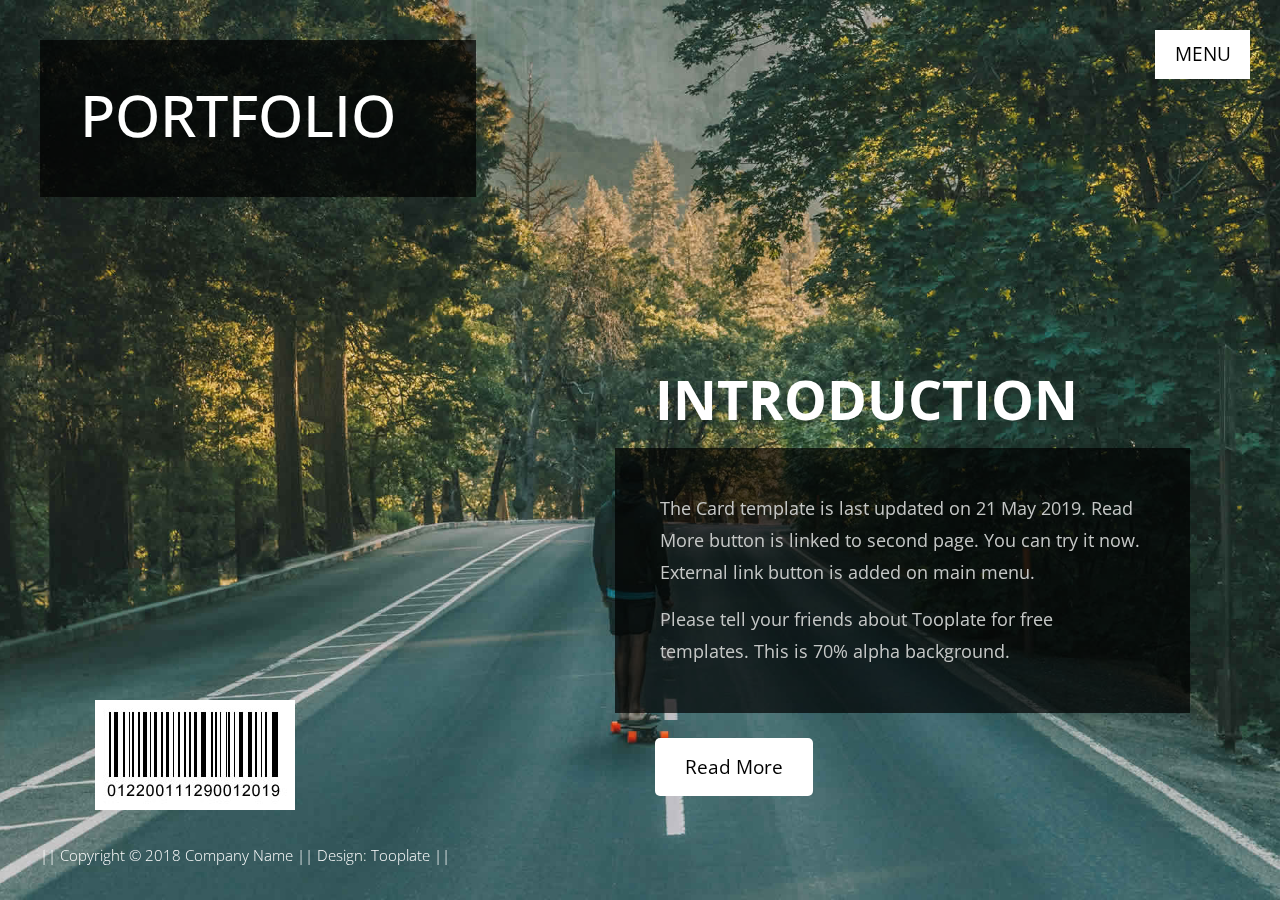
<file: 2109_the_card/index.html>
<!DOCTYPE html>
<html lang="en">
  <head>
    <meta charset="utf-8" />
    <meta name="viewport" content="width=device-width, initial-scale=1" />

    <title>The Card HTML5 Template by tooplate.com</title>
    <!--
Template 2109 The Card
http://www.tooplate.com/view/2109-the-card
-->
    <!-- load CSS -->
    <link
      rel="stylesheet"
      href="https://fonts.googleapis.com/css?family=Open+Sans:300,400,600"
    />
    <!-- Google web font "Open Sans" -->
    <link rel="stylesheet" href="css/bootstrap.min.css" />
    <!-- https://getbootstrap.com/ -->
    <link rel="stylesheet" href="slick/slick.css" />
    <link rel="stylesheet" href="slick/slick-theme.css" />
    <link rel="stylesheet" href="css/magnific-popup.css" />
    <link rel="stylesheet" href="css/tooplate-style.css" />
    <!-- Templatemo style -->
  </head>

  <body>
    <!-- Loader -->
    <div id="loader-wrapper">
      <div id="loader"></div>
      <div class="loader-section section-left"></div>
      <div class="loader-section section-right"></div>
    </div>

    <div class="tm-main-container">
      <div class="tm-top-container">
        <!-- Menu -->
        <nav id="tmNav" class="tm-nav">
          <a class="tm-navbar-menu" href="#">Menu</a>
          <ul class="tm-nav-links">
            <li class="tm-nav-item active">
              <a href="#" data-linkid="0" data-align="right" class="tm-nav-link">Intro</a>
            </li>
            <li class="tm-nav-item">
              <a href="#" data-linkid="1" data-align="right" class="tm-nav-link">About</a>
            </li>
            <li class="tm-nav-item">
              <a
                href="#"
                data-linkid="2"
                data-align="middle"
                class="tm-nav-link">Work</a>
            </li>
            <li class="tm-nav-item">
              <a href="#" data-linkid="3" data-align="left" class="tm-nav-link">Contact</a>
            </li>
            <li class="tm-nav-item">
              <a
                rel="nofollow" href="https://fb.com/tooplate"
                class="tm-nav-link external">External</a>
            </li>
          </ul>
        </nav>

        <!-- Site header -->
        <header class="tm-site-header-box tm-bg-dark">
          <h1 class="tm-site-title">PORTFOLIO</h1>
          <p class="mb-0 tm-site-subtitle"></p>
        </header>
      </div>
      <!-- tm-top-container -->

      <div class="container-fluid">
        <div class="row">
          <div class="col-md-12">
            <!-- Site content -->
            <div class="tm-content">
              <!-- Section 0 Introduction -->
              <section class="tm-section tm-section-0">
                <h2 class="tm-section-title mb-3 font-weight-bold">
                  Introduction
                </h2>
                <div class="tm-textbox tm-bg-dark">
                  <p>
                    The Card template is last updated on 21 May 2019. Read More button is linked to second page. You can try it now. External link button is added on main menu.
                  </p>
                  <p class="mb-0">
                    Please tell your friends about Tooplate for free templates. This is 70% alpha background.
                  </p>
                </div>
                <a href="#" id="tm_about_link" data-linkid="1" class="tm-link">Read More</a>
              </section>

              <!-- Section 1 About Me -->
              <section class="tm-section tm-section-1">
                <div class="tm-textbox tm-textbox-2 tm-bg-dark">
                  <h2 class="tm-text-blue mb-4">About Me</h2>
                  <p class="mb-4">
                    You are allowed to modify and use this HTML template for
                    your personal or business websites.
                  </p>
                  <p class="mb-4">
                    You are NOT allowed to re-distribute this template file on
                    your site for any reason. Thank you.
                  </p>
                  <a
                    href="#"
                    id="tm_work_link"
                    data-linkid="2"
                    class="tm-link m-0"
                    >Next</a
                  >
                </div>
              </section>

              <!-- Section 2 Work (Gallery) -->
              <section class="tm-section tm-section-2 mx-auto">
                <div class="grid tm-gallery">
                  <figure class="effect-goliath tm-gallery-item">
                    <img src="img/01.jpg" alt="Image 1" class="" />
                    <figcaption>
                      <h2>
                        Thoughtful
                        <span>Goliath</span>
                      </h2>
                      <p>When Goliath comes out, you should run.</p>
                      <a href="img/01.jpg">View more</a>
                    </figcaption>
                  </figure>
                  <figure class="effect-goliath tm-gallery-item">
                    <img src="img/02.jpg" alt="Pretty Girl" class="" />
                    <figcaption>
                      <h2>
                        Pretty Girl
                        <span>Picture</span>
                      </h2>
                      <p>Vivamus feugiat, neque sed.</p>
                      <a href="img/02.jpg">View more</a>
                    </figcaption>
                  </figure>
                  <figure class="effect-goliath tm-gallery-item">
                    <img src="img/03.jpg" alt="Red Flowers" class="" />
                    <figcaption>
                      <h2>
                        A bunch of
                        <span>Red Flower</span>
                      </h2>
                      <p>Integer pellentesque nisi iaculis sapien.</p>
                      <a href="img/03.jpg">View more</a>
                    </figcaption>
                  </figure>
                  <figure class="effect-goliath tm-gallery-item">
                    <img src="img/04.jpg" alt="Stairs" class="" />
                    <figcaption>
                      <h2>
                        Thoughtful
                        <span>Goliath</span>
                      </h2>
                      <p>When Goliath comes out, you should run.</p>
                      <a href="img/04.jpg">View more</a>
                    </figcaption>
                  </figure>
                  <figure class="effect-goliath tm-gallery-item">
                    <img src="img/05.jpg" alt="Image 5" class="" />
                    <figcaption>
                      <h2>
                        Thoughtful
                        <span>Goliath</span>
                      </h2>
                      <p>When Goliath comes out, you should run.</p>
                      <a href="img/05.jpg">View more</a>
                    </figcaption>
                  </figure>
                  <figure class="effect-goliath tm-gallery-item">
                    <img src="img/06.jpg" alt="Image 6" class="" />
                    <figcaption>
                      <h2>
                        Thoughtful
                        <span>Goliath</span>
                      </h2>
                      <p>When Goliath comes out, you should run.</p>
                      <a href="img/06.jpg">View more</a>
                    </figcaption>
                  </figure>
                  <figure class="effect-goliath tm-gallery-item">
                    <img src="img/07.jpg" alt="Image 7" class="" />
                    <figcaption>
                      <h2>
                        Thoughtful
                        <span>Goliath</span>
                      </h2>
                      <p>When Goliath comes out, you should run.</p>
                      <a href="img/07.jpg">View more</a>
                    </figcaption>
                  </figure>
                  <figure class="effect-goliath tm-gallery-item">
                    <img src="img/08.jpg" alt="Image 8" class="" />
                    <figcaption>
                      <h2>
                        Thoughtful
                        <span>Goliath</span>
                      </h2>
                      <p>When Goliath comes out, you should run.</p>
                      <a href="img/08.jpg">View more</a>
                    </figcaption>
                  </figure>
                  <figure class="effect-goliath tm-gallery-item">
                    <img src="img/09.jpg" alt="Image 9" class="" />
                    <figcaption>
                      <h2>
                        Thoughtful
                        <span>Goliath</span>
                      </h2>
                      <p>When Goliath comes out, you should run.</p>
                      <a href="img/09.jpg">View more</a>
                    </figcaption>
                  </figure>
                  <figure class="effect-goliath tm-gallery-item">
                    <img src="img/10.jpg" alt="Image 10" class="" />
                    <figcaption>
                      <h2>
                        Thoughtful
                        <span>Goliath</span>
                      </h2>
                      <p>When Goliath comes out, you should run.</p>
                      <a href="img/10.jpg">View more</a>
                    </figcaption>
                  </figure>
                  <figure class="effect-goliath tm-gallery-item">
                    <img src="img/11.jpg" alt="Image 11" class="" />
                    <figcaption>
                      <h2>
                        Thoughtful
                        <span>Goliath</span>
                      </h2>
                      <p>When Goliath comes out, you should run.</p>
                      <a href="img/11.jpg">View more</a>
                    </figcaption>
                  </figure>
                  <figure class="effect-goliath tm-gallery-item">
                    <img src="img/12.jpg" alt="Image 12" class="" />
                    <figcaption>
                      <h2>
                        Thoughtful
                        <span>Goliath</span>
                      </h2>
                      <p>When Goliath comes out, you should run.</p>
                      <a href="img/12.jpg">View more</a>
                    </figcaption>
                  </figure>
                </div>
              </section>

              <!-- Section 3 Contact -->
              <section class="tm-section tm-section-3 tm-section-left">
                <form action="" class="tm-contact-form" method="post">
                  <div class="form-group mb-4">
                    <input
                      type="text"
                      id="contact_name"
                      name="contact_name"
                      class="form-control"
                      placeholder="Name"
                      required
                    />
                  </div>
                  <div class="form-group mb-4">
                    <input
                      type="email"
                      id="contact_email"
                      name="contact_email"
                      class="form-control"
                      placeholder="Email"
                      required
                    />
                  </div>
                  <div class="form-group mb-4">
                    <textarea
                      rows="4"
                      id="contact_message"
                      name="contact_message"
                      class="form-control"
                      placeholder="Message"
                      required
                    ></textarea>
                  </div>
                  <div class="form-group mb-0">
                    <button type="submit" class="btn tm-send-btn tm-fl-right">
                      Send
                    </button>
                  </div>
                </form>
              </section>
            </div>
          </div>
        </div>
      </div>

      <div class="tm-bottom-container">
        <!-- Barcode -->
        <div class="tm-barcode-box">
          <img src="img/bar-code.jpg" alt="Bar code" />
        </div>

        <!-- Footer -->
        <footer>
          || Copyright &copy; 2018 Company Name || 
                  
        	Design: <a rel="nofollow" href="https://fb.com/tooplate">Tooplate</a> || 
        
        </footer>
      </div>
    </div>

    <script src="js/jquery-1.11.0.min.js"></script>
    <script src="js/background.cycle.js"></script>
    <script src="slick/slick.min.js"></script>
    <script src="js/jquery.magnific-popup.min.js"></script>
    <script>
      let slickInitDone = false;
      let previousImageId = 0,
        currentImageId = 0;
      let pageAlign = "right";
      let bgCycle;
      let links;
      let eachNavLink;

      window.onload = function() {
        $("body").addClass("loaded");
      };

      function navLinkClick(e) {
        if ($(e.target).hasClass("external")) {
          return;
        }

        e.preventDefault();

        if ($(e.target).data("align")) {
          pageAlign = $(e.target).data("align");
        }

        // Change bg image
        previousImageId = currentImageId;
        currentImageId = $(e.target).data("linkid");
        bgCycle.cycleToNextImage(previousImageId, currentImageId);

        // Change menu item highlight
        $(`.tm-nav-item:eq(${previousImageId})`).removeClass("active");
        $(`.tm-nav-item:eq(${currentImageId})`).addClass("active");

        // Change page content
        $(`.tm-section-${previousImageId}`).fadeOut(function(e) {
          $(`.tm-section-${currentImageId}`).fadeIn();
          // Gallery
          if (currentImageId === 2) {
            setupSlider();
          }
        });

        adjustFooter();
      }

      $(document).ready(function() {
        // Set first page
        $(".tm-section").fadeOut(0);
        $(".tm-section-0").fadeIn();

        // Set Background images
        // https://www.jqueryscript.net/slideshow/Simple-jQuery-Background-Image-Slideshow-with-Fade-Transitions-Background-Cycle.html
        bgCycle = $("body").backgroundCycle({
          imageUrls: [
            "img/photo-02.jpg",
            "img/photo-03.jpg",
            "img/photo-04.jpg",
            "img/photo-05.jpg"
          ],
          fadeSpeed: 2000,
          duration: -1,
          backgroundSize: SCALING_MODE_COVER
        });

        eachNavLink = $(".tm-nav-link");
        links = $(".tm-nav-links");

        // "Menu" open/close
        if (links.hasClass("open")) {
          links.fadeIn(0);
        } else {
          links.fadeOut(0);
        }

        $("#tm_about_link").on("click", navLinkClick);
        $("#tm_work_link").on("click", navLinkClick);

        // Each menu item click
        eachNavLink.on("click", navLinkClick);

        $(".tm-navbar-menu").click(function(e) {
          if (links.hasClass("open")) {
            links.fadeOut();
          } else {
            links.fadeIn();
          }

          links.toggleClass("open");
        });

        // window resize
        $(window).resize(function() {
          // If current page is Gallery page, set it up
          if (currentImageId === 2) {
            setupSlider();
          }

          // Adjust footer
          adjustFooter();
        });

        adjustFooter();
      }); // DOM is ready

      function adjustFooter() {
        const windowHeight = $(window).height();
        const topHeight = $(".tm-top-container").height();
        const middleHeight = $(".tm-content").height();
        let contentHeight = topHeight + middleHeight;

        if (pageAlign === "left") {
          contentHeight += $(".tm-bottom-container").height();
        }

        if (contentHeight > windowHeight) {
          $(".tm-bottom-container").addClass("tm-static");
        } else {
          $(".tm-bottom-container").removeClass("tm-static");
        }
      }

      function setupSlider() {
        let slidesToShow = 4;
        let slidesToScroll = 2;
        let windowWidth = $(window).width();

        if (windowWidth < 480) {
          slidesToShow = 1;
          slidesToScroll = 1;
        } else if (windowWidth < 768) {
          slidesToShow = 2;
          slidesToScroll = 1;
        } else if (windowWidth < 992) {
          slidesToShow = 3;
          slidesToScroll = 2;
        }

        if (slickInitDone) {
          $(".tm-gallery").slick("unslick");
        }

        slickInitDone = true;

        $(".tm-gallery").slick({
          dots: true,
          customPaging: function(slider, i) {
            var thumb = $(slider.$slides[i]).data();
            return `<a>${i + 1}</a>`;
          },
          infinite: true,
          prevArrow: false,
          nextArrow: false,
          slidesToShow: slidesToShow,
          slidesToScroll: slidesToScroll
        });

        // Open big image when a gallery image is clicked.
        $(".slick-list").magnificPopup({
          delegate: "a",
          type: "image",
          gallery: {
            enabled: true
          }
        });
      }
    </script>
  </body>
</html>
</file>
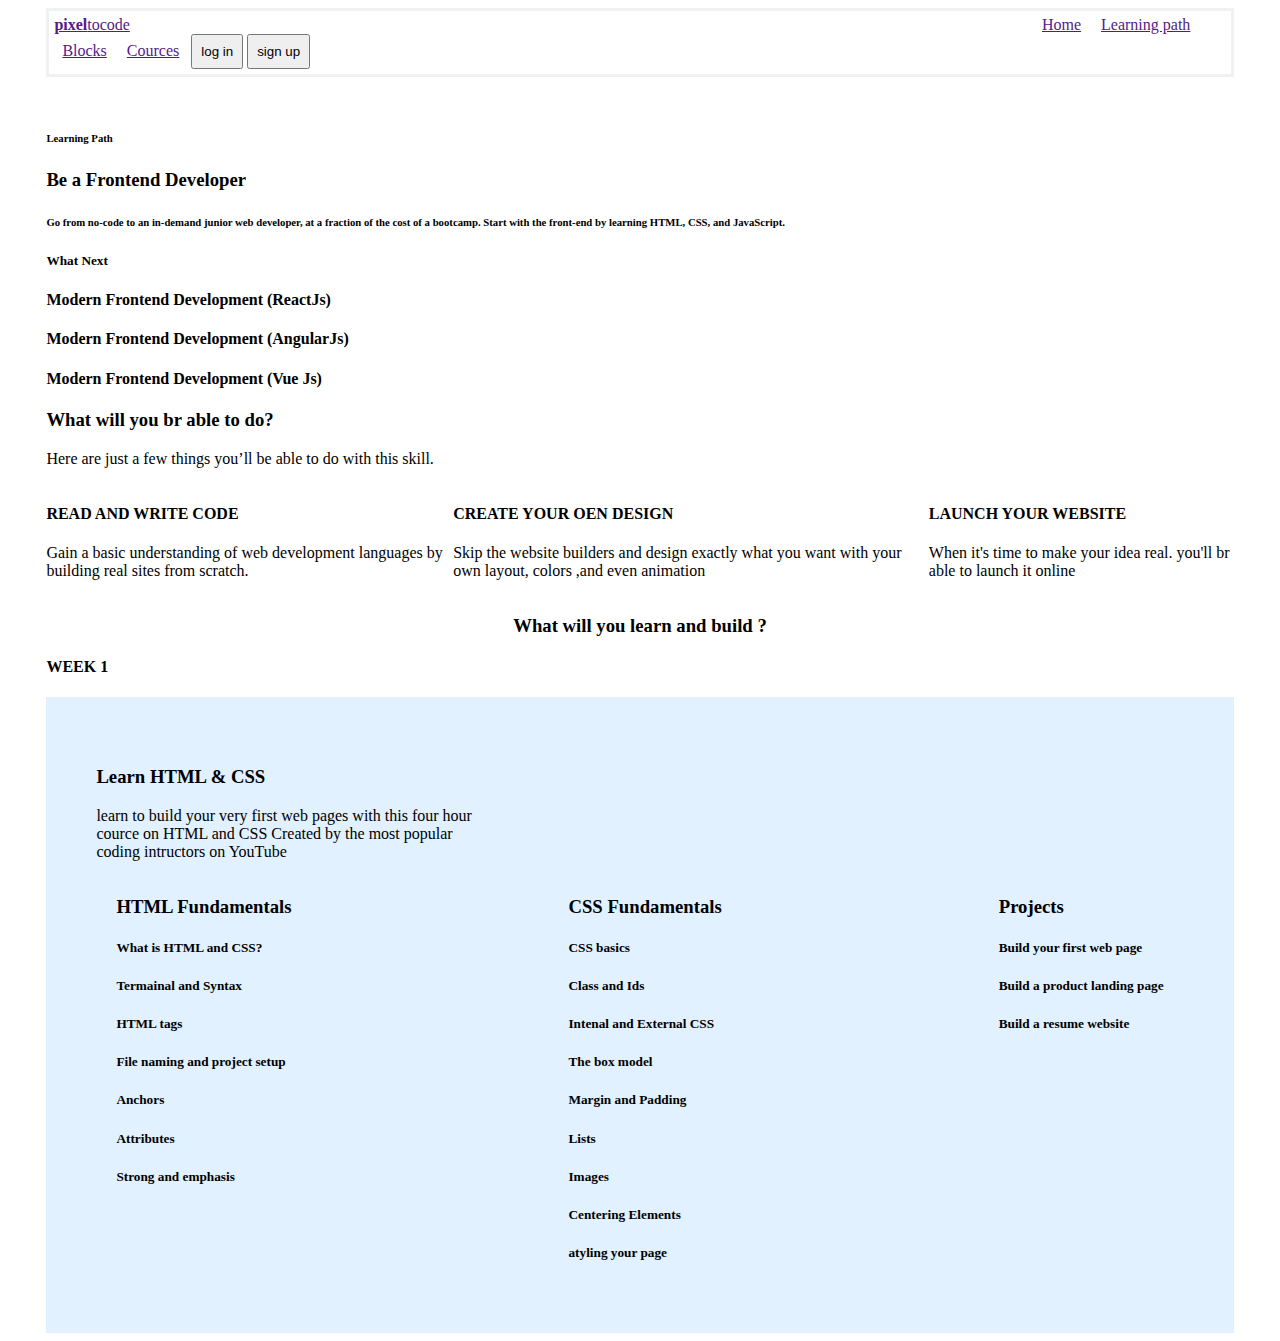
<file: web development/bootcamp/chalange1 page 2/index.html>
<html>
<head>
    <title>
        pixeltocode
    </title>
    <link rel="stylesheet" href="styles.css">
    <!-- adding bootstrap link -->
    <link href="https://cdn.jsdelivr.net/npm/bootstrap@5.0.2/dist/css/bootstrap.min.css" rel="stylesheet" integrity="sha384-EVSTQN3/azprG1Anm3QDgpJLIm9Nao0Yz1ztcQTwFspd3yD65VohhpuuCOmLASjC" crossorigin="anonymous">
    <script src="https://code.jquery.com/jquery-3.5.1.slim.min.js" integrity="sha384-DfXdz2htPH0lsSSs5nCTpuj/zy4C+OGpamoFVy38MVBnE+IbbVYUew+OrCXaRkfj" crossorigin="anonymous"></script>
  
</head>
<body>
    <!--navbar  -->
    <nav class="navbar">
        <a class="navbrand" href=""><strong>pixel</strong>tocode</a>
        <a class="nav-bar">
          <a class="nav-item" href="">Home</a>
          <a class="nav-item" href="">Learning path</a>
             <a class="nav-item" href="">Blocks</a>
             <a class="nav-item" href="">Cources</a>
             <button type="button" class="nav-item btn btn-light btn-outline btn-sm">log in</button>
             <button type="button" class="nav-item btn btn-primary btn-sm ">sign up</button>

    </nav>
<div class="main">
    <div class="card text-white bg-primary" style="width:body;">
        <div class="card-body">
        <h6><strong>Learning Path</strong></h6>
        <h3>Be a Frontend Developer</h3>
        <h6>
            Go from no-code to an in-demand junior web developer, at a fraction of the cost of a bootcamp. Start with the front-end by learning HTML, CSS, and JavaScript.
        </h6>
        </div>
        <div>
            <h5>What Next</h5>
           
            <h4>Modern Frontend Development 
                (ReactJs)</h4>
            <h4>Modern Frontend Development 
                (AngularJs)</h4>
            <h4>Modern Frontend Development 
                (Vue Js)</h4>
        </div>
        </div>
</div>
<!-- content section -->

    <h3>What will you br able to do?</h3>
<p>Here are just a few things you’ll be able to do with this skill.</p>
<div class="content">
<div><H4>READ AND WRITE CODE</H4>
<P>Gain a basic understanding of web development languages by building real sites from scratch.</P></div>
<div>
    <h4>CREATE YOUR OEN DESIGN</h4>
    <p>Skip the website builders and design exactly what you want with your own layout, colors ,and even animation</p>
</div>
<div>
    <h4>LAUNCH YOUR WEBSITE</h4>
    <P>When it's time to make your idea real. you'll br able to launch it online</P>
</div>
</div>
<h3 style="text-align:center;">What will you learn and build ?</h3>
<h4>WEEK 1</h4>
<!-- footer section -->
<div class="footer-section-header">
    <h3>Learn HTML & CSS</h3>
<P  style="width:400px">learn to build your very first web pages with this four hour cource on HTML and CSS Created by the most popular coding intructors on YouTube </P>
<div class="footer-section">
    <div class="footer"><h3>HTML Fundamentals</h3>
    <h5>What is HTML and CSS?</h5>
    <h5>Termainal and Syntax</h5>
    <h5>HTML tags</h5>
    <h5>File naming and project setup</h5>
    <h5>Anchors</h5>
    <h5>Attributes</h5>
    <h5>Strong and emphasis</h5>
    </div>
    <div class="footer">
        <h3>CSS Fundamentals</h3>
        <h5>CSS basics</h5>
        <h5>Class and Ids</h5>
        <h5>Intenal and External CSS</h5>
        <h5>The box model</h5>
        <h5>Margin and Padding</h5>
        <h5>Lists</h5>
        <h5>Images</h5>
        <h5>Centering Elements</h5>
        <h5>atyling your page</h5>
    </div>
    <div class="footer">
    <h3>Projects</h3>
    <h5>Build your first web page</h5>
    <h5>Build a product landing page</h5>
    <h5>Build a resume website</h5>
    
    </div></div>
</div>
</body>


</html>
</file>
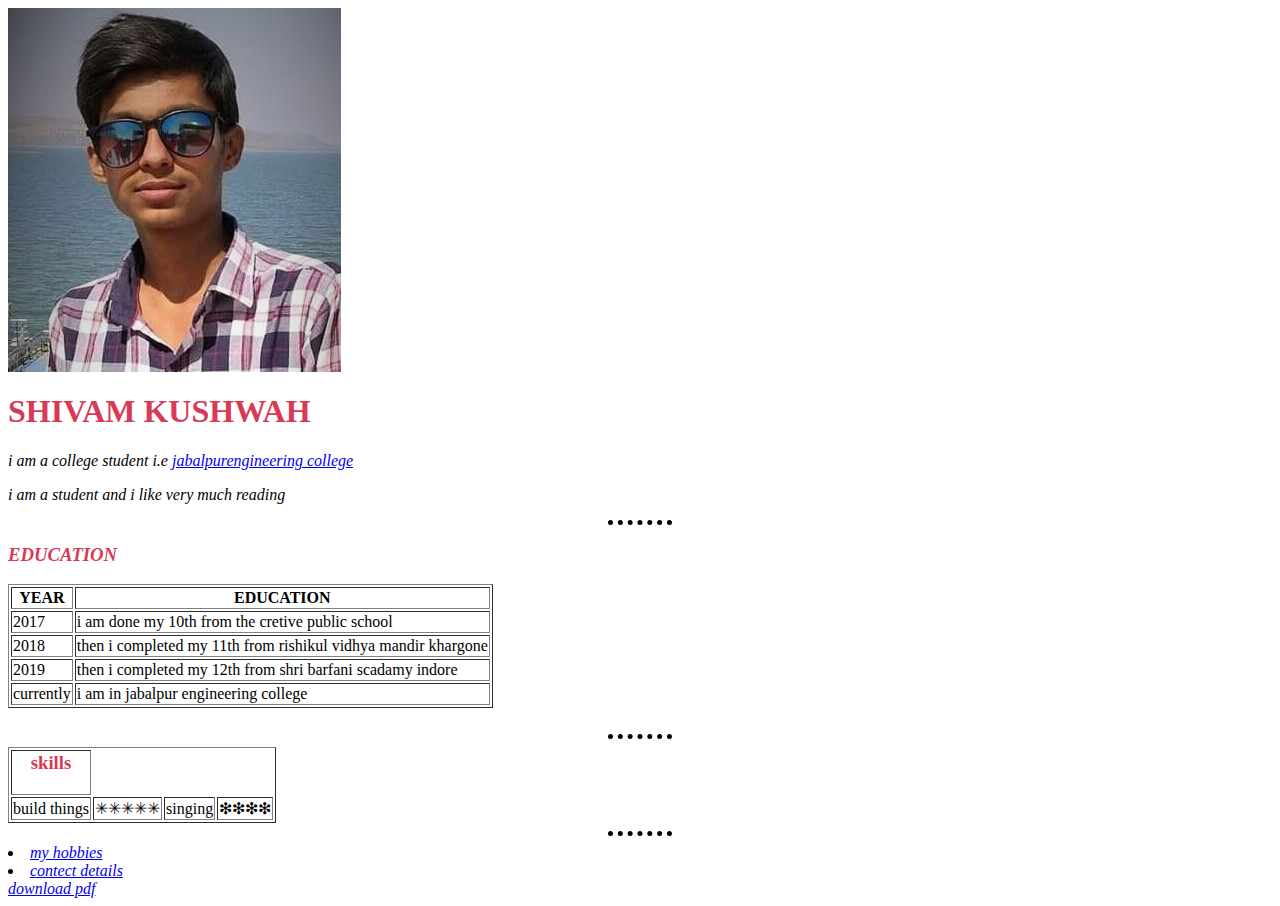
<file: web development/html personal website/css2.html>
<!doctype>
    <head>
      <meta charset="utf-8">
      <title>SHIVAM KUSHWAH PERONAL site</title>
      <link rel="stylesheet" href="styling css.css">
    </head>
    <body>
    <img src="FB_IMG (2).jpg " alt="">
      <h1>SHIVAM KUSHWAH</h1>
      <p><em>i am a college student i.e <a href="https://www.jecjabalpur.ac.in/">jabalpurengineering college</a> <em></p>

        <p>i am a student and i like very much reading</p>
        <hr>
<h3>EDUCATION</h3>
      <table border="1">
        <th>YEAR </th>
        <th>EDUCATION</th>
        <tr>
          <td>2017</td>
          <td> i am done my 10th from the cretive public school</td>
        </tr>
        <tr>

            <td>2018</td>
          <td>then i completed my 11th from rishikul vidhya mandir khargone</td>
        </tr>
        <tr> <td>2019</td>
          <td>then i completed my 12th from shri barfani scadamy indore</td>
    </tr>
    <tr>  <td>currently</td>

      <td> i am in jabalpur engineering college</td>
    </tr>
      </table><br> <hr>
      <table border="1">
        <th><h3>skills</h3></th>
        <tr>
          <td>build things</td>
          <td>✳✳✳✳✳</td>
          <td>singing</td>
          <td>❇❇❇❇</td>
        </tr>
      </table>
<hr>
  <li> <a href="my hobbies.html">my hobbies</a></li>
  <li><a href="my contect deitails.html">contect details</a></li>
      <a download href="https://web.stanford.edu/group/csp/cs21/htmlcheatsheet.pdf">download pdf</a>

    </body>
  </html>
</file>
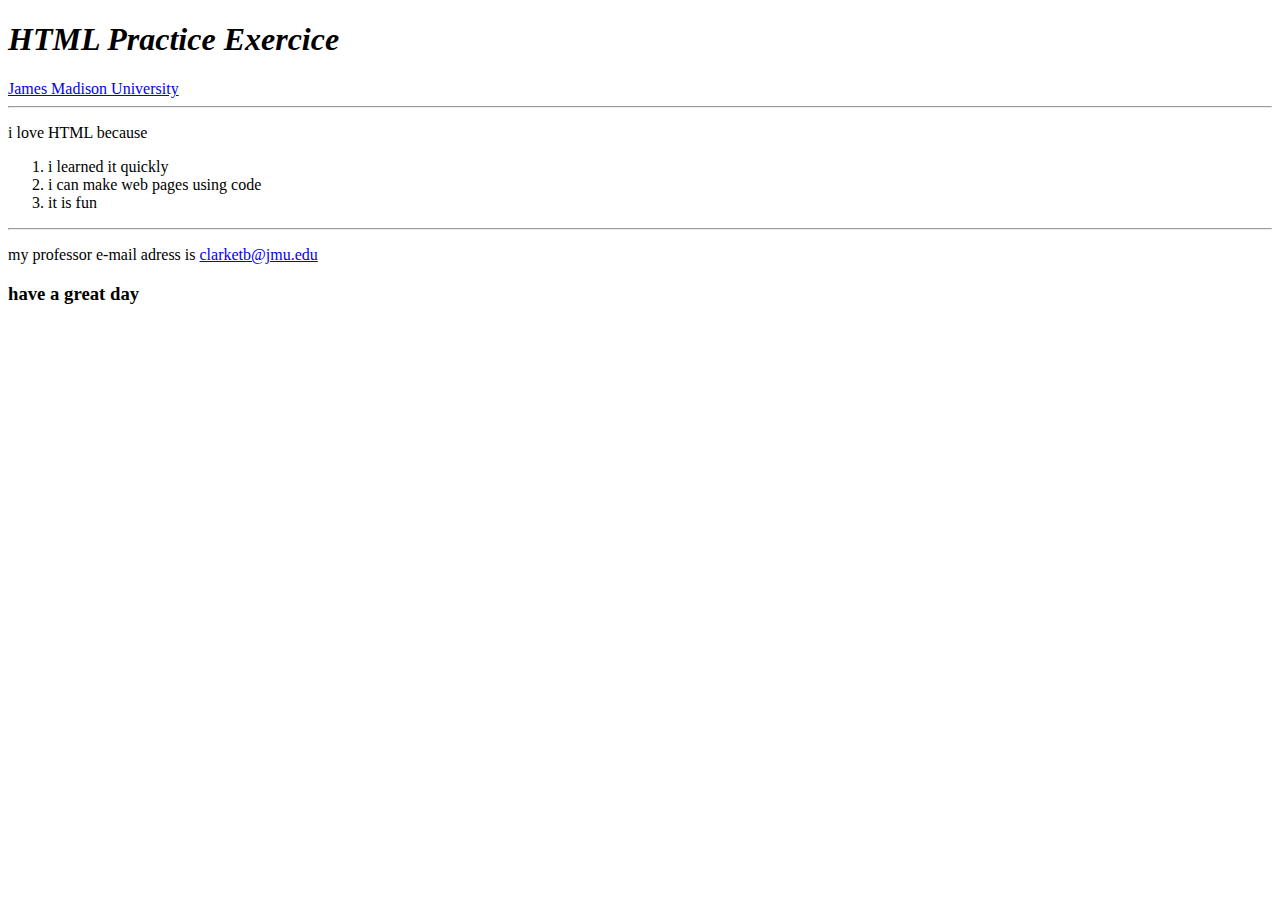
<file: web development/html personal website/html practice 1 .html>
<!DOCTYPE html>
<html lang="en" dir="ltr">
  <head>
    <meta charset="utf-8">
    <title>i love HTML!!!</title>
  </head>
  <body>
    <h1><em>HTML Practice Exercice</em></h1>
    <a href="https://www.jmu.edu/">James Madison University</a>
    <hr>
    <p>i love HTML because</p>
    <ol>
      <li>i learned it quickly</li>
      <li>i can make web pages using code</li>
      <li> it is fun</li>
    </ol>
<hr>
<p>my professor e-mail adress is <a href="https://www.jmu.edu/cob/faculty/all-faculty/clarke-theresa.shtml">clarketb@jmu.edu</a></p>
<h3>have a great day</h3>
  </body>
</html>
</file>
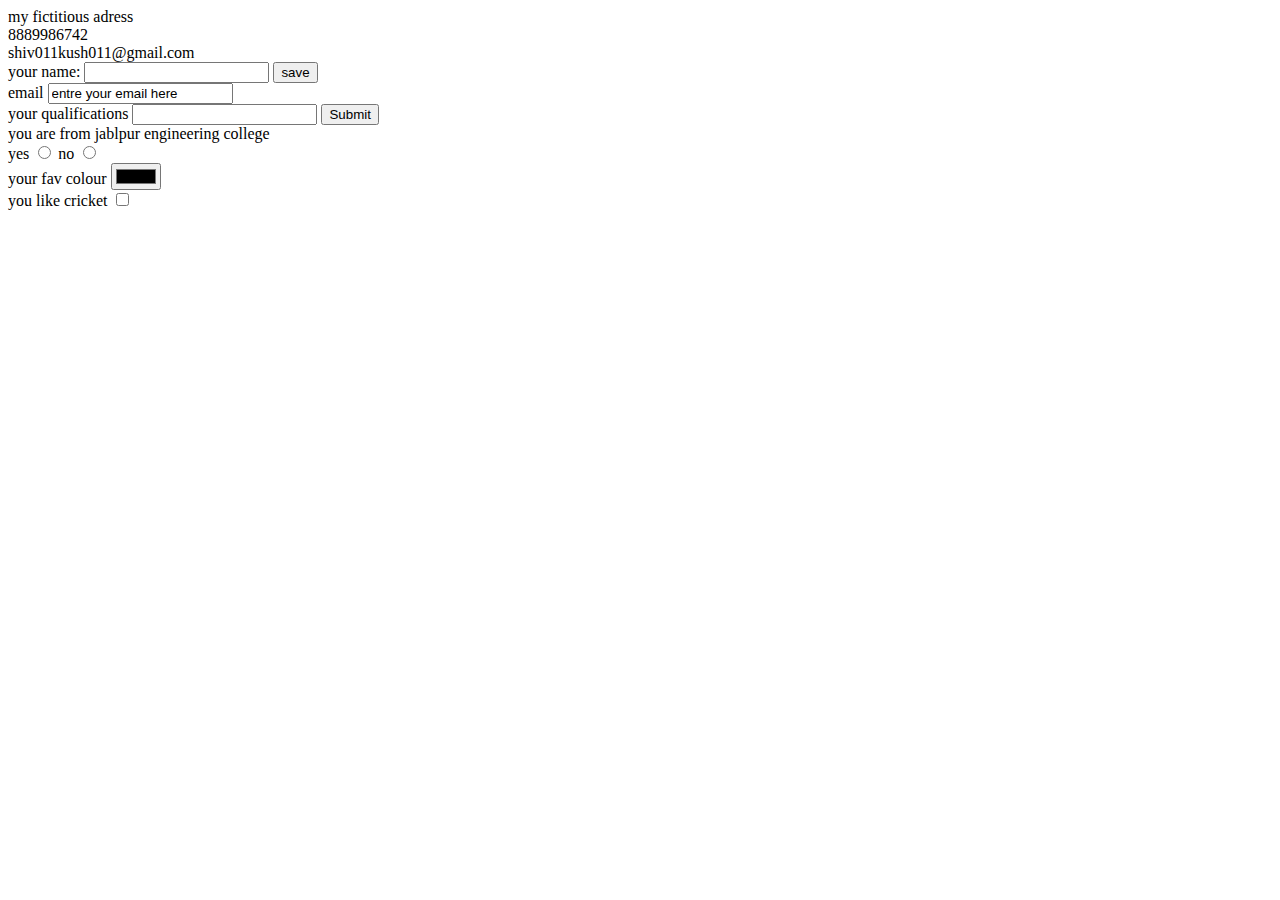
<file: web development/html personal website/my contect deitails.html>
<!DOCTYPE html>
<html lang="en" dir="ltr">
  <head>
    <meta charset="utf-8">
    <title>contect details</title>
    <link rel="stylesheet" href="styling css.css">  
  </head>
  <body>
    <li>my fictitious adress</li>
    <li>8889986742</li>
    <li>shiv011kush011@gmail.com</li>
    <form class="" action="https://www.jecjabalpur.ac.in/" method="post">
<li> <label for="">your name:</label>
    <input type="text" name="" value="">
  <input type="submit" name="" value="save"></li>
  <label for="">email</label>
  <input type="email" name="" value="entre your email here">
<li> <label for="">your qualifications</label>
  <input type="text" name="" value="">
  <input type="submit" name=""></li><li>
  you are from jablpur engineering college</li>

  <label for="">yes</label>
<input type="radio" name="" value="">
<label for="">no</label>
<input type="radio" name="" value="">
<li>
<label for="">your fav colour</label>
<input type="color" name="" value=""></li> <li>
<label for="">you like cricket </label>
<input type="checkbox" name="" value=""></li>

   </form>

  </body>
</html>
</file>
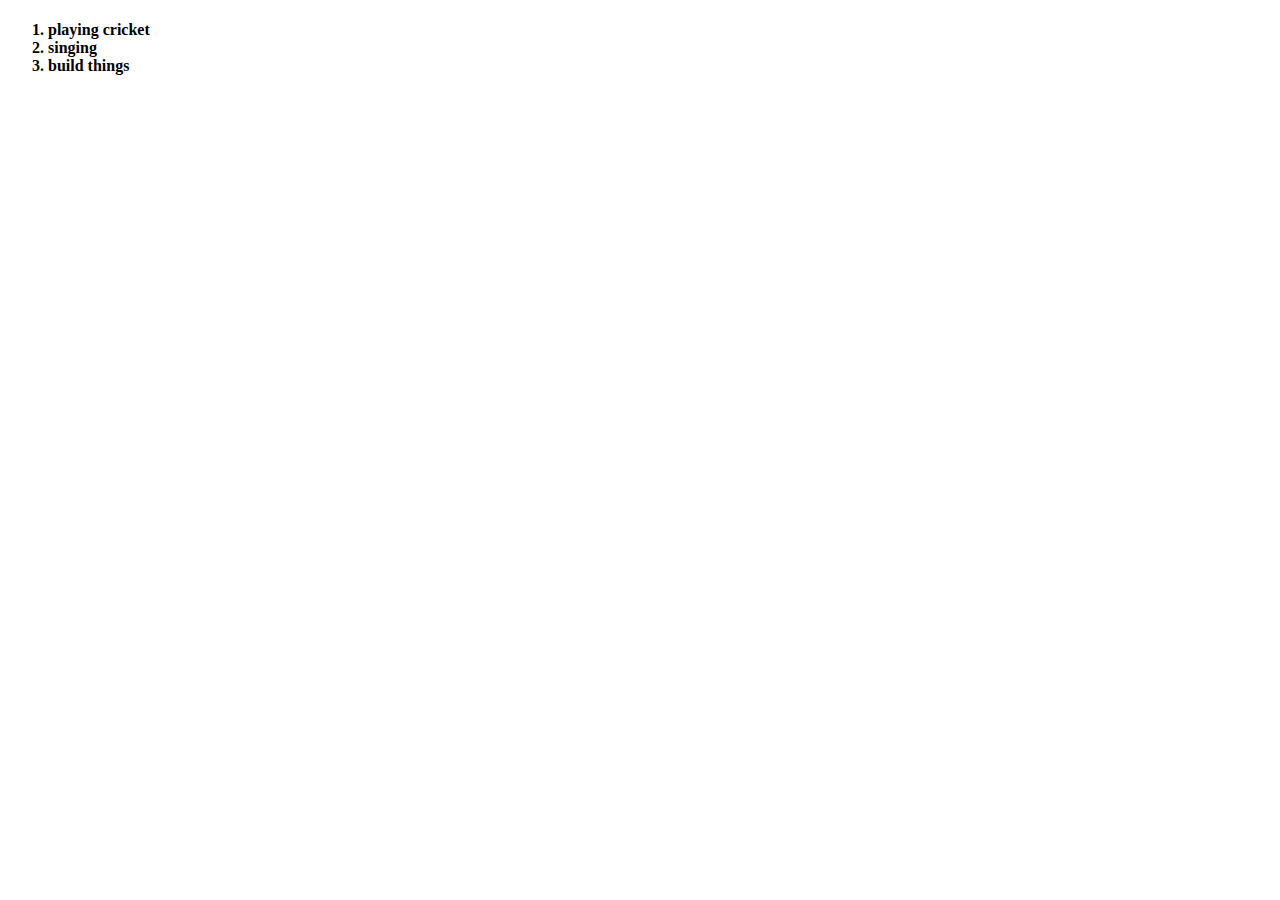
<file: web development/html personal website/my hobbies.html>
<!DOCTYPE html>
<html lang="en" dir="ltr">
  <head>
    <meta charset="utf-8">
    <title>my hobbies</title>
    <link rel="stylesheet" href="styling css.css">  
  </head>
  <body>  <h4><ol>
      <li>playing cricket</li>
      <li>singing</li>
      <li>build things</li>
    </ol> </h4>


  </body>
</html>
</file>
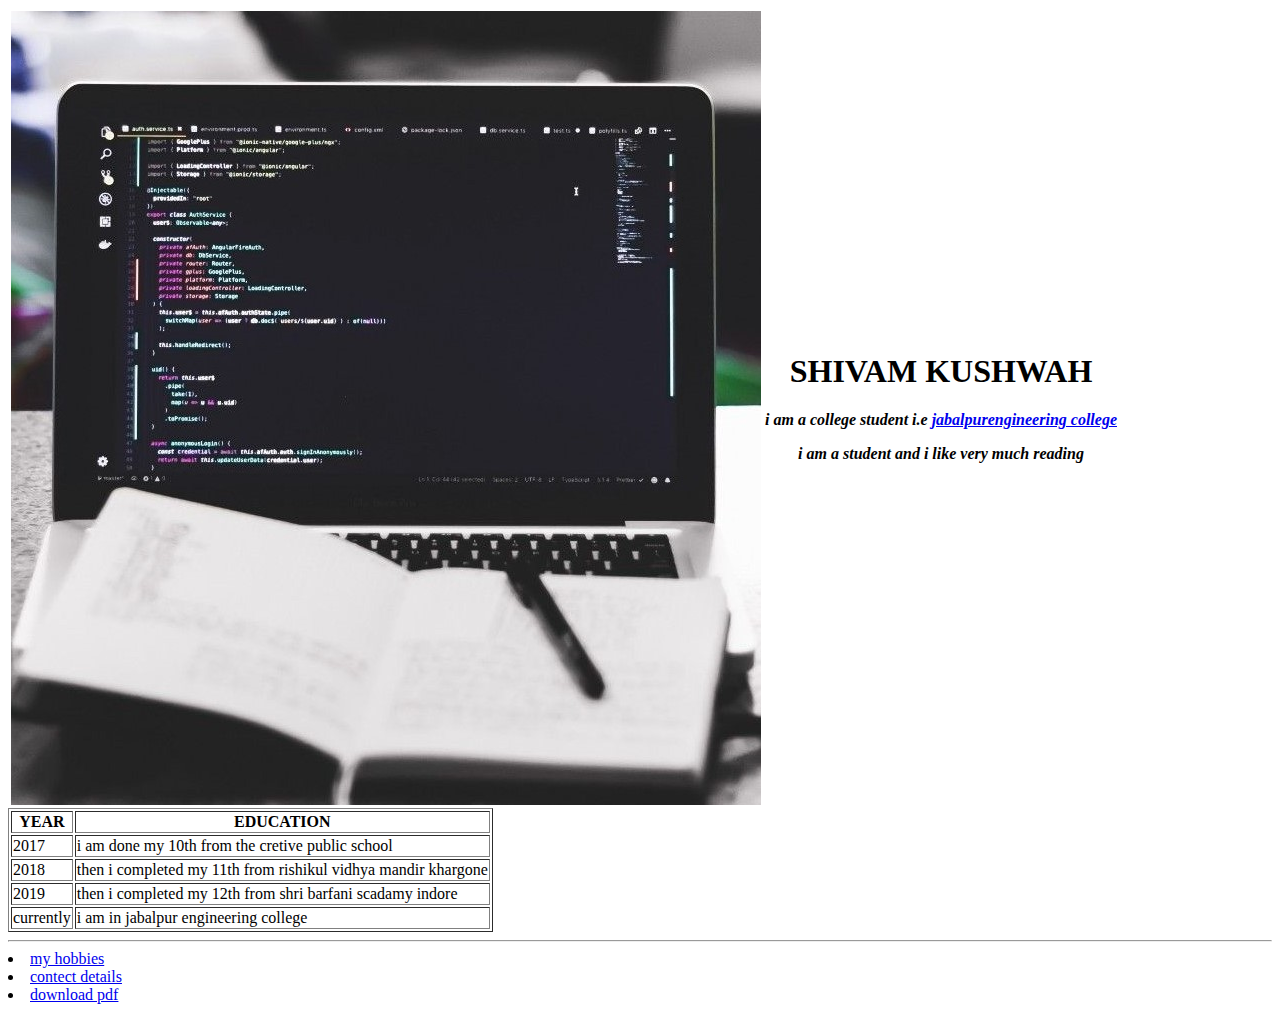
<file: web development/html personal website/personal website 2.html>
<!doctype>
    <head>
      <meta charset="utf-8">
      <title>SHIVAM KUSHWAH PERONAL site</title>
    </head>
    <body>
      <table>
      <th><img src="web 1.jpg" alt=""></th>
      <th>  <h1>SHIVAM KUSHWAH</h1>
            <p><em>i am a college student i.e <a href="https://www.jecjabalpur.ac.in/">jabalpurengineering college</a> <em></p>

              <p>i am a student and i like very much reading</p></th>


    </table>
      <table border="1">
        <th>YEAR </th>
        <th>EDUCATION</th>
        <tr>
          <td>2017</td>
          <td> i am done my 10th from the cretive public school</td>
        </tr>
        <tr>

            <td>2018</td>
          <td>then i completed my 11th from rishikul vidhya mandir khargone</td>
        </tr>
        <tr> <td>2019</td>
          <td>then i completed my 12th from shri barfani scadamy indore</td>
    </tr>
    <tr>  <td>currently</td>

      <td> i am in jabalpur engineering college</td>
    </tr>
      </table>
<hr>
  <li> <a href="my hobbies.html">my hobbies</a></li>
  <li><a href="my contect deitails.html">contect details</a></li>
    <li><a download href="https://web.stanford.edu/group/csp/cs21/htmlcheatsheet.pdf">download pdf</a></li>

    </body>
  </html>
</file>
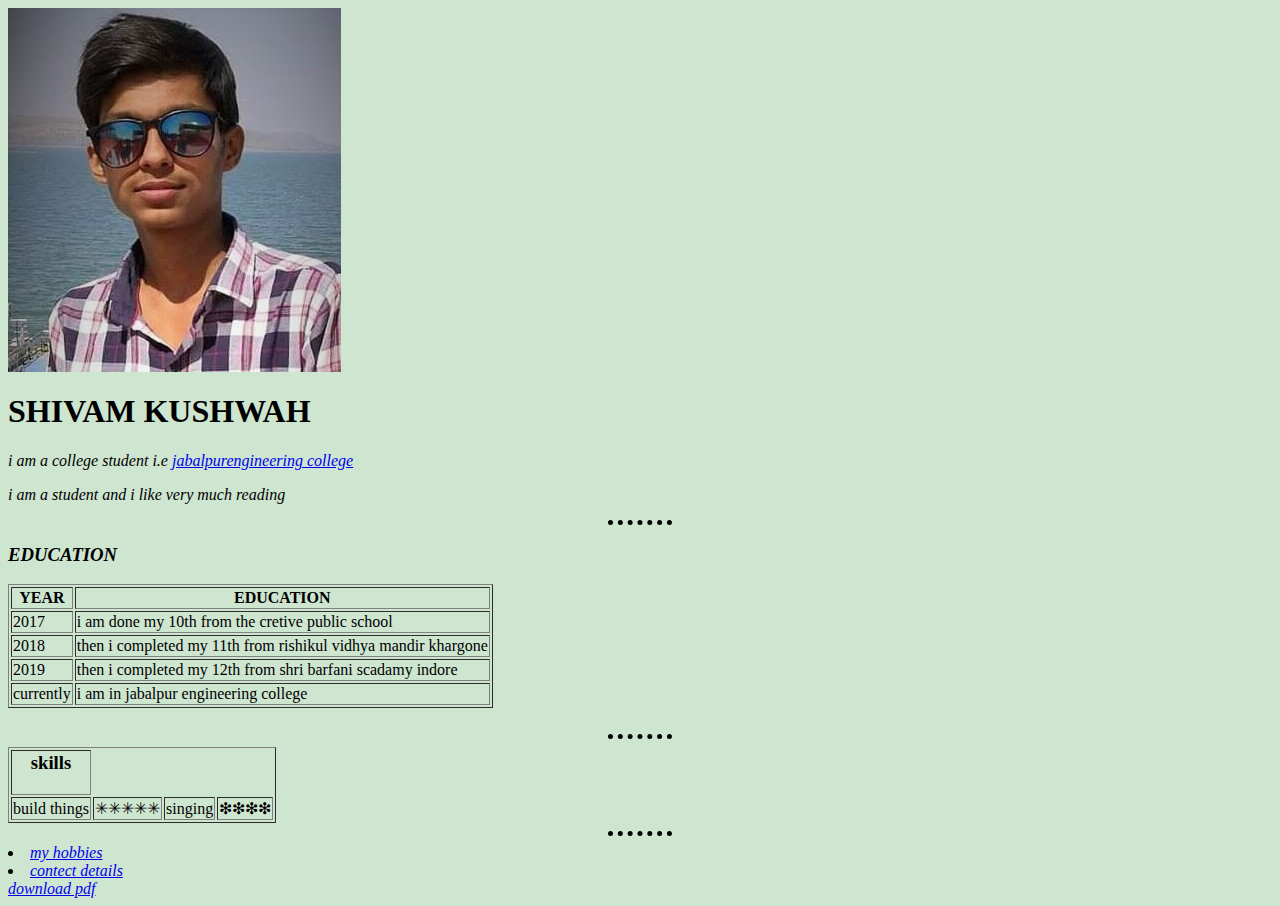
<file: web development/html personal website/start internal css1.html>
<!doctype>
    <head>
      <meta charset="utf-8">
      <title>SHIVAM KUSHWAH PERONAL site</title>
      <style media="screen">
        body {
          background-color: blue
        }
        hr
        {
          border-style: dotted none none;
          border-color: black;
          border-width: 5px;
         width: 5%}
         table
         { background- color: pink}
         img {size: 30*30 px
         }
              </style>
    </head>
    <body style="background-color: CEE5D0">

      <img src="FB_IMG (2).jpg " alt="">
      <h1>SHIVAM KUSHWAH</h1>
      <p><em>i am a college student i.e <a href="https://www.jecjabalpur.ac.in/">jabalpurengineering college</a> <em></p>

        <p>i am a student and i like very much reading</p>
        <hr>
<h3>EDUCATION</h3>
      <table border="1">
        <th>YEAR </th>
        <th>EDUCATION</th>
        <tr>
          <td>2017</td>
          <td> i am done my 10th from the cretive public school</td>
        </tr>
        <tr>

            <td>2018</td>
          <td>then i completed my 11th from rishikul vidhya mandir khargone</td>
        </tr>
        <tr> <td>2019</td>
          <td>then i completed my 12th from shri barfani scadamy indore</td>
    </tr>
    <tr>  <td>currently</td>

      <td> i am in jabalpur engineering college</td>
    </tr>
      </table><br> <hr>
      <table border="1">
        <th><h3>skills</h3></th>
        <tr>
          <td>build things</td>
          <td>✳✳✳✳✳</td>
          <td>singing</td>
          <td>❇❇❇❇</td>
        </tr>
      </table>
<hr>
  <li> <a href="my hobbies.html">my hobbies</a></li>
  <li><a href="my contect deitails.html">contect details</a></li>
      <a download href="https://web.stanford.edu/group/csp/cs21/htmlcheatsheet.pdf">download pdf</a>

    </body>
  </html>
</file>
<file: 2109_the_card/css/tooplate-style.css>
/*
Template 2109 The Card
http://www.tooplate.com/view/2109-the-card
*/

* {
  margin: 0;
  padding: 0;
}

body {
  font-family: "Open Sans", Helvetica, Arial, sans-serif;
  font-size: 19px;
  color: #ffffff;
  overflow-x: hidden;
  background: #25332e;
}

a {
  transition: all 0.2s;
}

footer a:link, footer a:visited {
	color: #FFF;
}
.tm-text-blue {
  color: #00ccfc;
}

.tm-main-container {
  position: relative;
  height: 100%;
}

.tm-top-container {
  display: flex;
  flex-direction: row-reverse;
  align-items: flex-start;
  justify-content: space-between;
}

.tm-navbar-menu {
  display: block;
  color: black;
  background: white;
  padding: 10px 20px;
  margin-bottom: 18px;
  width: 95px;
  margin-right: 0;
  margin-left: auto;
  text-align: center;
}

.tm-navbar-menu:hover {
  color: #950000;
  text-decoration: none;
}

.tm-nav {
  margin: 30px;
  text-transform: uppercase;
}

.tm-nav-links {
  list-style: none;
}

.tm-nav-link:link,
.tm-nav-link:visited {
  color: black;
  background-color: white;
  padding: 10px 40px;
  display: block;
  margin-bottom: 6px;
  text-align: center;
}

.tm-nav-item.active .tm-nav-link,
.tm-nav-link:hover,
.tm-nav-link:focus {
  text-decoration: none;
  color: #950000;
}

.tm-bg-dark {
  background: rgba(0, 0, 0, 0.7);
}

.tm-site-header-box {
  display: inline-block;
  padding: 40px 80px 40px 40px;
  margin: 40px 40px 100px;
}

.tm-site-title {
  font-size: 3.6rem;
  text-transform: uppercase;
}

.tm-site-subtitle {
  color: #cdffd0;
  font-size: 1.4rem;
  font-weight: 300;
}

.tm-content {
  padding-bottom: 50px;
  display: flex;
  justify-content: flex-end;
  width: 100%;
}

.tm-section {
  margin-right: 75px;
  max-width: 100%;
}

.tm-section-title {
  font-size: 3.4rem;
  margin-left: 40px;
  text-transform: uppercase;
}

.tm-textbox {
  padding: 45px;
  font-size: 1.1rem;
  color: #c5c7c6;
  line-height: 1.8;
}

.tm-textbox-2 {
  padding: 60px 40px 60px;
}

.tm-section-0 {
  margin-top: 70px;
  max-width: 575px;
}
.tm-section-1 {
  margin-top: 70px;
  max-width: 420px;
}

.tm-link:link,
.tm-link:visited {
  background-color: white;
  padding: 15px 30px;
  color: black;
  border-radius: 5px;
  display: inline-block;
  margin-left: 40px;
  margin-top: 25px;
}

.tm-link:focus,
.tm-link:hover {
  text-decoration: none;
  color: #950000;
}

.tm-bottom-container {
  position: absolute;
  bottom: 0;
  left: 0;
}

.tm-bottom-container.non-sticky {
  position: static;
}

.tm-barcode-box {
  margin-bottom: 30px;
  margin-left: 95px;
}

footer {
  font-weight: 300;
  margin-bottom: 30px;
  margin-left: 40px;
  font-size: 0.95rem;
  margin-right: 40px;
  line-height: 2;
}

/* Image Gallery */
.tm-gallery {
  max-width: 860px;
  margin: 0 auto;
}

.tm-gallery-item {
  margin: 0 10px;
}

.slick-dots {
  bottom: 5px;
}

.slick-dots li {
  background-color: white;
  width: 40px;
  height: 40px;
  margin: 5px 3px;
  transition: all 0.2s;
}

.slick-dots li:hover,
.slick-dots li.slick-active {
  background-color: #a20015;
}

.slick-dots li:hover a:not([href]):not([tabindex]),
.slick-dots li.slick-active a:not([href]):not([tabindex]) {
  color: white;
}

.slick-dots li a:not([href]):not([tabindex]) {
  color: black;
  display: block;
  margin-top: 5px;
}

/* Image Hover effect */
.grid {
  position: relative;
  clear: both;
  margin: 0 auto;
  padding: 1em 0 4em;
  max-width: 880px;
  width: 100%;
  list-style: none;
  text-align: center;
}

/* Common style */
.grid figure {
  position: relative;
  float: left;
  overflow: hidden;
  max-width: 200px;
  height: auto;
  background: #3085a3;
  text-align: center;
  cursor: pointer;
}

.grid figure img {
  position: relative;
  display: block;
  min-height: 100%;
  max-width: 100%;
  opacity: 0.8;
}

.grid figure figcaption {
  padding: 2em;
  color: #fff;
  text-transform: uppercase;
  font-size: 1.25em;
  -webkit-backface-visibility: hidden;
  backface-visibility: hidden;
}

.grid figure figcaption::before,
.grid figure figcaption::after {
  pointer-events: none;
}

.grid figure figcaption,
.grid figure figcaption > a {
  position: absolute;
  top: 0;
  left: 0;
  width: 100%;
  height: 100%;
}

/* Anchor will cover the whole item by default */
/* For some effects it will show as a button */
.grid figure figcaption > a {
  z-index: 1000;
  text-indent: 200%;
  white-space: nowrap;
  font-size: 0;
  opacity: 0;
}

.grid figure h2 {
  word-spacing: -0.15em;
  font-weight: 300;
}

.grid figure h2 span {
  font-weight: 800;
}

.grid figure h2,
.grid figure p {
  margin: 0;
}

.grid figure p {
  letter-spacing: 1px;
  font-size: 68.5%;
}

/*-----------------*/
/***** Goliath *****/
/*-----------------*/

figure.effect-goliath {
  background: #df4e4e;
}

figure.effect-goliath img,
figure.effect-goliath h2 {
  -webkit-transition: -webkit-transform 0.35s;
  transition: transform 0.35s;
}

figure.effect-goliath img {
  -webkit-backface-visibility: hidden;
  backface-visibility: hidden;
}

figure.effect-goliath h2 {
  font-size: 1.3rem;
}
figure.effect-goliath h2,
figure.effect-goliath p {
  position: absolute;
  bottom: 0;
  left: 0;
  padding: 30px;
}

figure.effect-goliath p {
  text-transform: none;
  font-size: 1rem;
  padding: 15px 10px;
  opacity: 0;
  -webkit-transition: opacity 0.35s, -webkit-transform 0.35s;
  transition: opacity 0.35s, transform 0.35s;
  -webkit-transform: translate3d(0, 50px, 0);
  transform: translate3d(0, 50px, 0);
}

figure.effect-goliath:hover img {
  -webkit-transform: translate3d(0, -80px, 0);
  transform: translate3d(0, -80px, 0);
}

figure.effect-goliath:hover h2 {
  -webkit-transform: translate3d(0, -100px, 0);
  transform: translate3d(0, -100px, 0);
}

figure.effect-goliath:hover p {
  opacity: 1;
  -webkit-transform: translate3d(0, 0, 0);
  transform: translate3d(0, 0, 0);
}

/* Contact */
.tm-section-3 {
  width: 100%;
  max-width: 400px;
  margin-left: 40px;
  margin-right: auto;
  margin-top: -50px;
}

.tm-contact-form {
  background-color: rgba(255, 255, 255, 0.7);
  padding: 60px;
}

.form-control {
  border-radius: 0;
  border: none;
  border-bottom: 1px solid black;
  background-color: transparent;
  color: black;
  padding: 10px 0;
}

.form-control:focus {
  box-shadow: none;
  background-color: transparent;
  border-color: #950000;
}

.form-control::placeholder {
  /* Chrome, Firefox, Opera, Safari 10.1+ */
  color: black;
  opacity: 1; /* Firefox */
}

.form-control:-ms-input-placeholder {
  /* Internet Explorer 10-11 */
  color: black;
}

.form-control::-ms-input-placeholder {
  /* Microsoft Edge */
  color: black;
}

.tm-fl-right {
  float: right;
}

.tm-send-btn {
  border-radius: 0;
  background-color: transparent;
  border: none;
  border-top: 1px solid transparent;
  border-bottom: 1px solid black;
  transition: all 0.2s;
}

.tm-send-btn:hover {
  border-top: 1px solid black;
}

.btn:focus {
  box-shadow: none;
}

.tm-footer-link:link,
.tm-footer-link:visited {
  color: white;
}

.tm-footer-link:focus,
.tm-footer-link:hover {
  color: #cdffd0;
  text-decoration: none;
}

/* Loader */
#loader-wrapper {
  position: fixed;
  top: 0;
  left: 0;
  width: 100%;
  height: 100%;
  z-index: 2000;
}
#loader {
  display: block;
  position: relative;
  left: 50%;
  top: 50%;
  width: 150px;
  height: 150px;
  margin: -75px 0 0 -75px;
  border-radius: 50%;
  border: 3px solid transparent;
  border-top-color: #3498db;

  -webkit-animation: spin 2s linear infinite; /* Chrome, Opera 15+, Safari 5+ */
  animation: spin 2s linear infinite; /* Chrome, Firefox 16+, IE 10+, Opera */

  z-index: 10001;
}

#loader:before {
  content: "";
  position: absolute;
  top: 5px;
  left: 5px;
  right: 5px;
  bottom: 5px;
  border-radius: 50%;
  border: 3px solid transparent;
  border-top-color: #e74c3c;

  -webkit-animation: spin 3s linear infinite; /* Chrome, Opera 15+, Safari 5+ */
  animation: spin 3s linear infinite; /* Chrome, Firefox 16+, IE 10+, Opera */
}

#loader:after {
  content: "";
  position: absolute;
  top: 15px;
  left: 15px;
  right: 15px;
  bottom: 15px;
  border-radius: 50%;
  border: 3px solid transparent;
  border-top-color: #f9c922;

  -webkit-animation: spin 1.5s linear infinite; /* Chrome, Opera 15+, Safari 5+ */
  animation: spin 1.5s linear infinite; /* Chrome, Firefox 16+, IE 10+, Opera */
}

@-webkit-keyframes spin {
  0% {
    -webkit-transform: rotate(0deg); /* Chrome, Opera 15+, Safari 3.1+ */
    -ms-transform: rotate(0deg); /* IE 9 */
    transform: rotate(0deg); /* Firefox 16+, IE 10+, Opera */
  }
  100% {
    -webkit-transform: rotate(360deg); /* Chrome, Opera 15+, Safari 3.1+ */
    -ms-transform: rotate(360deg); /* IE 9 */
    transform: rotate(360deg); /* Firefox 16+, IE 10+, Opera */
  }
}
@keyframes spin {
  0% {
    -webkit-transform: rotate(0deg); /* Chrome, Opera 15+, Safari 3.1+ */
    -ms-transform: rotate(0deg); /* IE 9 */
    transform: rotate(0deg); /* Firefox 16+, IE 10+, Opera */
  }
  100% {
    -webkit-transform: rotate(360deg); /* Chrome, Opera 15+, Safari 3.1+ */
    -ms-transform: rotate(360deg); /* IE 9 */
    transform: rotate(360deg); /* Firefox 16+, IE 10+, Opera */
  }
}

#loader-wrapper .loader-section {
  position: fixed;
  top: 0;
  width: 51%;
  height: 100%;
  background: #222222;
  z-index: 1000;
  -webkit-transform: translateX(0); /* Chrome, Opera 15+, Safari 3.1+ */
  -ms-transform: translateX(0); /* IE 9 */
  transform: translateX(0); /* Firefox 16+, IE 10+, Opera */
}

#loader-wrapper .loader-section.section-left {
  left: 0;
}

#loader-wrapper .loader-section.section-right {
  right: 0;
}

/* Loaded */
.loaded #loader-wrapper .loader-section.section-left {
  -webkit-transform: translateX(-100%); /* Chrome, Opera 15+, Safari 3.1+ */
  -ms-transform: translateX(-100%); /* IE 9 */
  transform: translateX(-100%); /* Firefox 16+, IE 10+, Opera */

  -webkit-transition: all 0.7s 0.3s cubic-bezier(0.645, 0.045, 0.355, 1);
  transition: all 0.7s 0.3s cubic-bezier(0.645, 0.045, 0.355, 1);
}

.loaded #loader-wrapper .loader-section.section-right {
  -webkit-transform: translateX(100%); /* Chrome, Opera 15+, Safari 3.1+ */
  -ms-transform: translateX(100%); /* IE 9 */
  transform: translateX(100%); /* Firefox 16+, IE 10+, Opera */

  -webkit-transition: all 0.7s 0.3s cubic-bezier(0.645, 0.045, 0.355, 1);
  transition: all 0.7s 0.3s cubic-bezier(0.645, 0.045, 0.355, 1);
}

.loaded #loader {
  opacity: 0;
  -webkit-transition: all 0.3s ease-out;
  transition: all 0.3s ease-out;
}
.loaded #loader-wrapper {
  visibility: hidden;

  -webkit-transform: translateY(-100%); /* Chrome, Opera 15+, Safari 3.1+ */
  -ms-transform: translateY(-100%); /* IE 9 */
  transform: translateY(-100%); /* Firefox 16+, IE 10+, Opera */

  -webkit-transition: all 0.3s 1s ease-out;
  transition: all 0.3s 1s ease-out;
}

/* JavaScript Turned Off */
.no-js #loader-wrapper {
  display: none;
}

@media (max-width: 991px) {
  .tm-bottom-container {
    position: static;
  }

  .grid {
    max-width: 640px;
  }
}

@media (max-width: 767px) {
  .tm-site-title {
    font-size: 3rem;
  }
  .tm-top-container {
    flex-direction: column-reverse;
  }

  .tm-site-header-box {
    margin-bottom: 0;
  }

  .tm-nav {
    align-self: flex-end;
    margin-right: 40px;
  }

  .tm-section {
    margin: 0 auto;
    padding-left: 15px;
    padding-right: 15px;
    width: 100%;
  }

  .tm-section-title {
    margin-left: 0;
    font-size: 3rem;
  }

  .grid {
    max-width: 420px;
  }

  .slick-dots {
    bottom: -35px;
  }
}

@media (max-width: 480px) {
  .grid {
    max-width: 220px;
  }

  .slick-dots {
    position: static;
    margin-top: 30px;
  }

  .slick-dotted.slick-slider {
    margin-bottom: 0;
    padding-bottom: 0;
  }

  .tm-section-title {
    font-size: 2.4rem;
  }
}

.tm-static {
  position: static;
}
</file>
<file: web development/bootcamp/chalange1 page 2/styles.css>
/*navbar */
.navbar{
    text-color:dark;
    border-style:solid;
    border-color:#F0F1F2;
    padding:5px;
    box-shadow:#F0F1F2;
}
.navbrand{
    padding-right:900px;
}
.nav-item{
    padding:8px; 
}
body{
    padding:0 3%;
}
/* .card-body{
    display: flex;
} */
.main{
    padding-top: 30px;
}
.content{
    display:flex;
}
.footer-section-header{
    background-color: #1890FF21;
    padding:50px;
    ;
}
.footer-section{
    display :flex;
    justify-content: space-between;

}
.footer{
    padding: 0 20px;
}
</file>
<file: web development/html personal website/styling css.css>
<style media="screen">
  body
  {background-color: #FFF5DA
  }
  hr
  {
    border-style: dotted none none;
    border-color: black;
    border-width: 5px;
   width: 5%
 }
   h1
{color: #D83A56}
h3
{color: #D83A56}
   </style>
</file>
